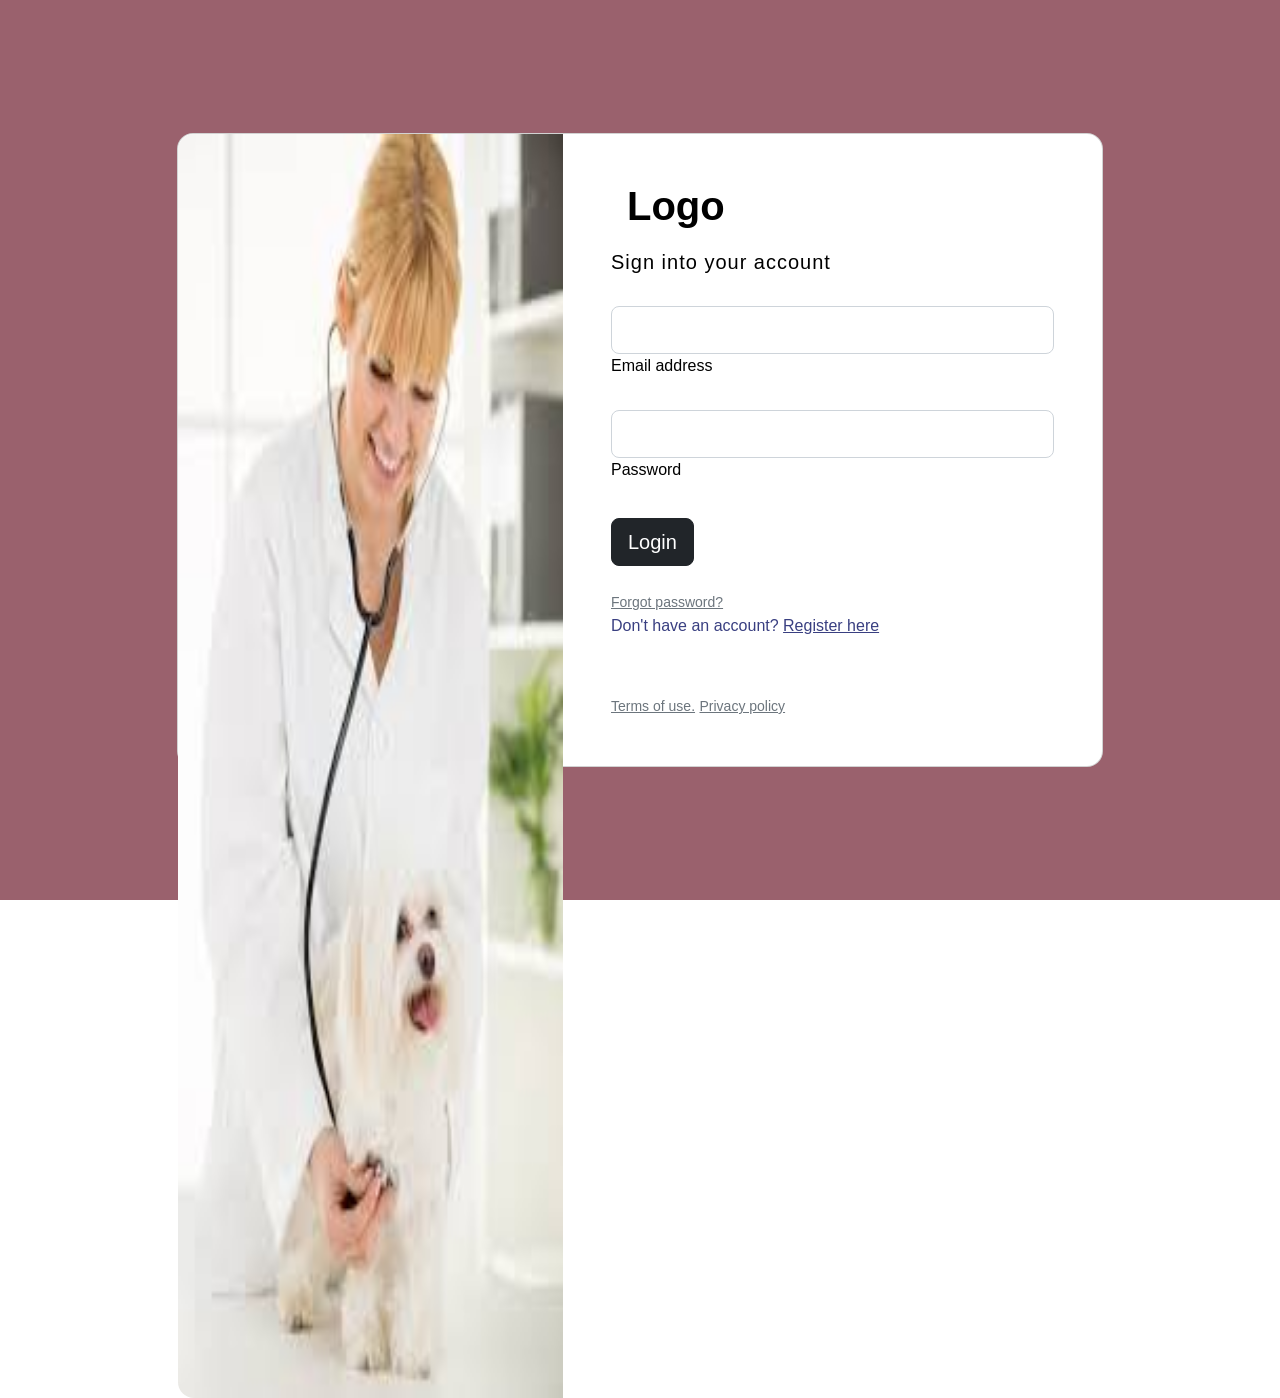
<file: login.html>
<!DOCTYPE html>
<html lang="pt-br">
<head>
    <meta charset="UTF-8">
    <meta name="viewport" content="width=device-width, initial-scale=1.0">
    <title>login</title>
    <link href="css/styles.css" rel="stylesheet" />
</head>
<body>
    
</body>
</html>

<section class="vh-100" style="background-color: #9A616D;">
  <div class="container py-5 h-100">
    <div class="row d-flex justify-content-center align-items-center h-100">
      <div class="col col-xl-10">
        <div class="card" style="border-radius: 1rem;">
          <div class="row g-0">
            <div class="col-md-6 col-lg-5 d-none d-md-block">
              <img src="assets/img/imagem-login.jpg"
                alt="login form" class="img-fluid" style="border-radius: 1rem 0 0 1rem; width: 200%; height: 200%;" />
            </div>
            <div class="col-md-6 col-lg-7 d-flex align-items-center">
              <div class="card-body p-4 p-lg-5 text-black">

                <form>

                  <div class="d-flex align-items-center mb-3 pb-1">
                    <i class="fas fa-cubes fa-2x me-3" style="color: #ff6219;"></i>
                    <span class="h1 fw-bold mb-0">Logo</span>
                  </div>

                  <h5 class="fw-normal mb-3 pb-3" style="letter-spacing: 1px;">Sign into your account</h5>

                  <div data-mdb-input-init class="form-outline mb-4">
                    <input type="email" id="form2Example17" class="form-control form-control-lg" />
                    <label class="form-label" for="form2Example17">Email address</label>
                  </div>

                  <div data-mdb-input-init class="form-outline mb-4">
                    <input type="password" id="form2Example27" class="form-control form-control-lg" />
                    <label class="form-label" for="form2Example27">Password</label>
                  </div>

                  <div class="pt-1 mb-4">
                    <button data-mdb-button-init data-mdb-ripple-init class="btn btn-dark btn-lg btn-block" type="button">Login</button>
                  </div>

                  <a class="small text-muted" href="#!">Forgot password?</a>
                  <p class="mb-5 pb-lg-2" style="color: #393f81;">Don't have an account? <a href="#!"
                      style="color: #393f81;">Register here</a></p>
                  <a href="#!" class="small text-muted">Terms of use.</a>
                  <a href="#!" class="small text-muted">Privacy policy</a>
                </form>

              </div>
            </div>
          </div>
        </div>
      </div>
    </div>
  </div>
</section>
</file>
